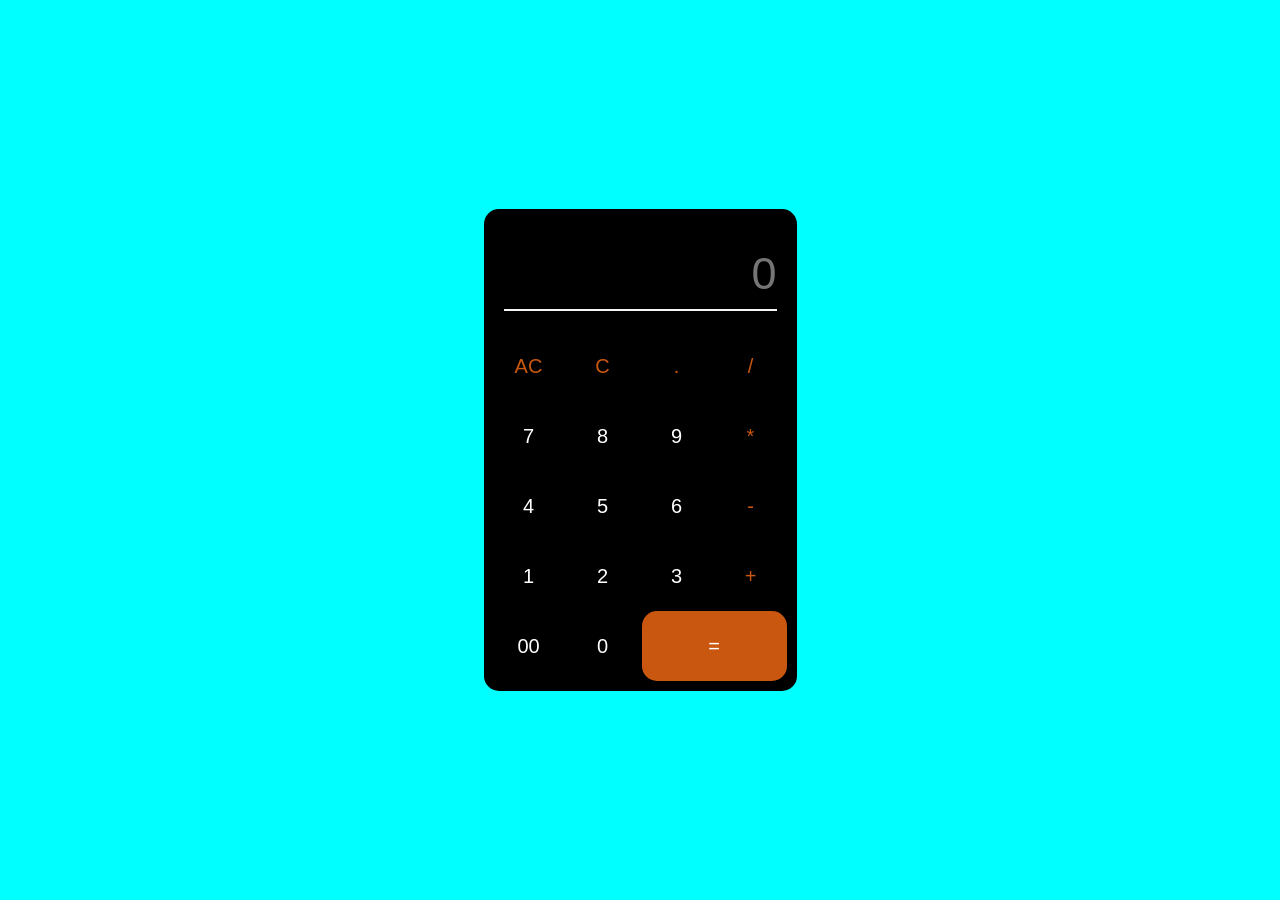
<file: OIBSIP_task1/index.html>
<html lang="en">
<head>
    <title>Calculator</title>
<link rel="stylesheet" href="style.css" type="text/css">
</head>
<body>
    
    <div class="container">
    <div class="calculator">
        <form>
            <div class="entry">
            <input type="text" name="num" placeholder="0">
            </div>
       
       <div class="one">
       <input type="button"  class="op" value="AC" onclick ="num.value =' '">
     <input type="button" class="op" value="C"  onclick ="num.value = num.value.toString().slice(0,-1)">
    <input type="button" class="op" value="."onclick ="num.value +='.'">
       <input type="button" class="op" value="/" onclick ="num.value +='/'">
       </div>
       <div class="one">
        <input type="button" value="7" onclick = "num.value +='7'">
        <input type="button" value="8" onclick ="num.value +='8'">
        <input type="button" value="9" onclick ="num.value +='9'">
        <input type="button" value="*" class="op" onclick ="num.value +='*'">
        </div>
        <div class="one">
        <input type="button" value="4" onclick ="num.value +='4'">
        <input type="button" value="5" onclick ="num.value +='5'">
        <input type="button" value="6" onclick ="num.value +='6'">
        <input type="button" value="-" class="op" onclick ="num.value +='-'">
        </div >
        <div class="number">
        <input type="button" value="1"onclick ="num.value +='1'">
        <input type="button" value="2"onclick ="num.value +='2'">
        <input type="button" value="3"onclick ="num.value +='3'">
        <input type="button" class="op" value="+"onclick ="num.value +='+'">
        </div>
        <div class="one">
            <input type="button" value="00" onclick ="num.value +='00'">
            <input type="button" value="0"onclick ="num.value +='0'">
            <input type="button" value="=" class="equal" onclick="num.value=eval(num.value)" >
            </div>
              
    
</form>
    </div>
</body>
</html>
</file>
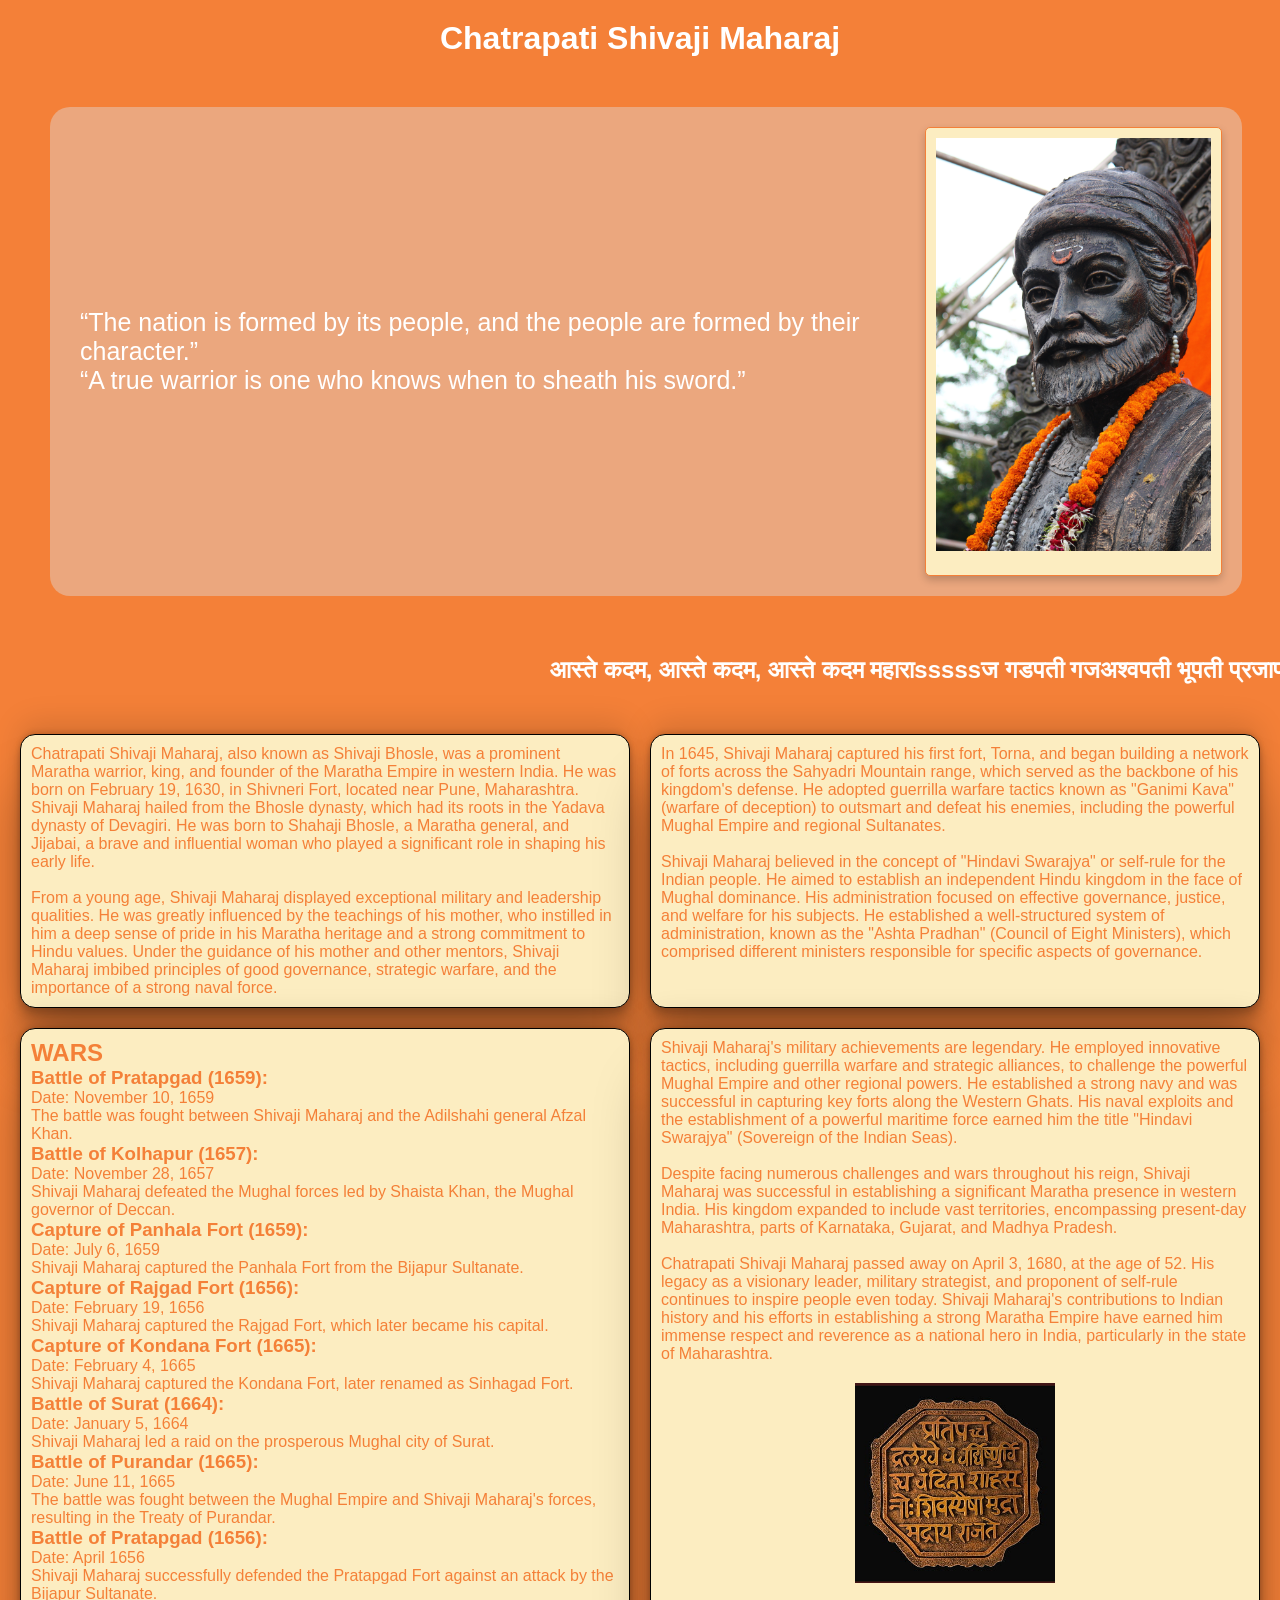
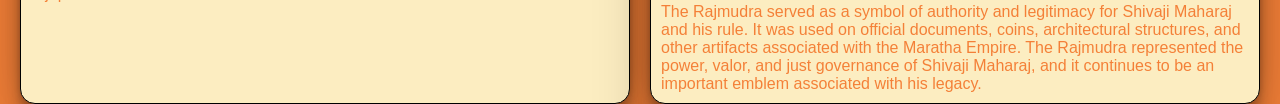
<file: OIBSIP_task2/index.html>
<!DOCTYPE html>
<html lang="en">

    <head>
        <meta charset="UTF-8">
        <meta name="viewport" content="width=device-width, initial-scale=1.0">
        <title>Tribute Page</title>
        <link rel="stylesheet" href="style.css">
    </head>

    <body>
        <header>
            <h1>Chatrapati Shivaji Maharaj</h1>
        </header>
        <div class="container">
            <section id="quote">
                <p>“The nation is formed by its people, and the people are
                    formed by their character.”</p>
                <p>“A true warrior is one who knows when to sheath his sword.”</p>
            </section>
            <section id="image">
                <div class="card" onmouseover="showContent()"
                    onmouseout="hideContent()">
                    <img src="maharaj.jpg" alt="Maharaj">
                    <div class="card-content">
                        <div class="content" id="content">
                            maharaj
                        </div>
                    </div>
                </div>
            </section>
        </div>
        <marquee>
            <h2>आस्ते कदम, आस्ते कदम, आस्ते कदम महाराsssssज गडपती गजअश्वपती
                भूपती प्रजापती सुवर्णरत्नश्रीपती अष्टवधानजागृत
                अष्टप्रधानवेष्टित न्यायालंकारमंडित शस्त्रास्त्रशास्त्रपारंगत
                राजनितिधुरंधर प्रौढप्रतापपुरंदर
                क्षत्रियकुलावतंस सिंहासनाधिश्वर महाराजाधिराज राजाशिवछत्रपती
                महाराजांचा विजय असो.</h2>
        </marquee>
        <div class="maharaj">
            <section id="bio">
                <div id="1">
                    <p>
                        Chatrapati Shivaji Maharaj, also known as Shivaji
                        Bhosle, was a prominent Maratha warrior, king, and
                        founder of
                        the Maratha Empire in western India. He was born on
                        February 19, 1630, in Shivneri Fort, located near Pune,
                        Maharashtra. Shivaji Maharaj hailed from the Bhosle
                        dynasty, which had its roots in the Yadava dynasty of
                        Devagiri. He was born to Shahaji Bhosle, a Maratha
                        general, and Jijabai, a brave and influential woman who
                        played a significant role in shaping his early life.
                    </p>
                    <br>
                    <p>
                        From a young age, Shivaji Maharaj displayed exceptional
                        military and leadership qualities. He was greatly
                        influenced by the teachings of his mother, who instilled
                        in him a deep sense of pride in his Maratha heritage
                        and a strong commitment to Hindu values. Under the
                        guidance of his mother and other mentors, Shivaji
                        Maharaj
                        imbibed principles of good governance, strategic
                        warfare, and the importance of a strong naval force.
                    </p>
                </div>
                <div id="2">
                    <p>
                        In 1645, Shivaji Maharaj captured his first fort, Torna,
                        and began building a network of forts across the
                        Sahyadri Mountain range, which served as the backbone of
                        his kingdom's defense. He adopted guerrilla warfare
                        tactics known as "Ganimi Kava" (warfare of deception) to
                        outsmart and defeat his enemies, including the powerful
                        Mughal Empire and regional Sultanates.
                    </p>
                    <br>
                    <p>
                        Shivaji Maharaj believed in the concept of
                        "Hindavi Swarajya" or self-rule for the Indian people.
                        He aimed to
                        establish an independent Hindu kingdom in the face of
                        Mughal dominance. His administration focused on
                        effective
                        governance, justice, and welfare for his subjects. He
                        established a well-structured system of administration,
                        known as the "Ashta Pradhan" (Council of Eight
                        Ministers), which comprised different ministers
                        responsible for
                        specific aspects of governance.
                    </p>
                </div>
                <div id="3">
                    <h2>WARS</h2>
                    <div class="battle">
                        <h3>Battle of Pratapgad (1659):</h3>
                        <p>Date: November 10, 1659</p>
                        <p>The battle was fought between Shivaji Maharaj and the
                            Adilshahi general Afzal Khan.</p>
                    </div>
                    <div class="battle">
                        <h3>Battle of Kolhapur (1657):</h3>
                        <p>Date: November 28, 1657</p>
                        <p>Shivaji Maharaj defeated the Mughal forces led by
                            Shaista Khan, the Mughal governor of Deccan.</p>
                    </div>
                    <div class="battle">
                        <h3>Capture of Panhala Fort (1659):</h3>
                        <p>Date: July 6, 1659</p>
                        <p>Shivaji Maharaj captured the Panhala Fort from the
                            Bijapur Sultanate.</p>
                    </div>
                    <div class="battle">
                        <h3>Capture of Rajgad Fort (1656):</h3>
                        <p>Date: February 19, 1656</p>
                        <p>Shivaji Maharaj captured the Rajgad Fort, which later
                            became his capital.</p>
                    </div>
                    <div class="battle">
                        <h3>Capture of Kondana Fort (1665):</h3>
                        <p>Date: February 4, 1665</p>
                        <p>Shivaji Maharaj captured the Kondana Fort, later
                            renamed as Sinhagad Fort.</p>
                    </div>
                    <div class="battle">
                        <h3>Battle of Surat (1664):</h3>
                        <p>Date: January 5, 1664</p>
                        <p>Shivaji Maharaj led a raid on the prosperous Mughal
                            city of Surat.</p>
                    </div>
                    <div class="battle">
                        <h3>Battle of Purandar (1665):</h3>
                        <p>Date: June 11, 1665</p>
                        <p>The battle was fought between the Mughal Empire and
                            Shivaji Maharaj's forces, resulting in the Treaty of
                            Purandar.</p>
                    </div>
                    <div class="battle">
                        <h3>Battle of Pratapgad (1656):</h3>
                        <p>Date: April 1656</p>
                        <p>Shivaji Maharaj successfully defended the Pratapgad
                            Fort against an attack by the Bijapur Sultanate.</p>
                    </div>
                </div>
                <div id="four">
                    <p>Shivaji Maharaj's military achievements are legendary. He
                        employed innovative tactics, including guerrilla
                        warfare and strategic alliances, to challenge the
                        powerful Mughal Empire and other regional powers. He
                        established a strong navy and was successful in
                        capturing key forts along the Western Ghats. His naval
                        exploits and the establishment of a powerful maritime
                        force earned him the title "Hindavi Swarajya"
                        (Sovereign of the Indian Seas).</p>
                    <br>
                    <p>
                        Despite facing numerous challenges and wars throughout
                        his reign, Shivaji Maharaj was successful in
                        establishing a significant Maratha presence in western
                        India. His kingdom expanded to include vast
                        territories, encompassing present-day Maharashtra, parts
                        of Karnataka, Gujarat, and Madhya Pradesh.
                    </p>
                    <br>
                    <p>
                        Chatrapati Shivaji Maharaj passed away on April 3, 1680,
                        at the age of 52. His legacy as a visionary leader,
                        military strategist, and proponent of self-rule
                        continues to inspire people even today. Shivaji Maharaj's
                        contributions to Indian history and his efforts in
                        establishing a strong Maratha Empire have earned him
                        immense respect and reverence as a national hero in
                        India, particularly in the state of Maharashtra.
                    </p>
                    <div class="rajmudra">
                        <img src="rajmudra.jpg" alt="Rajmudra Image">
                    </div>
                    <p>The Rajmudra served as a symbol of authority and
                        legitimacy for Shivaji Maharaj and his rule. It was used
                        on
                        official documents, coins, architectural structures, and
                        other artifacts associated with the Maratha Empire.
                        The Rajmudra represented the power, valor, and just
                        governance of Shivaji Maharaj, and it continues to be an
                        important emblem associated with his legacy.</p>
                </div>
            </section>
        </div>

        <script>
    function showContent() {
      document.getElementById("content").style.display = "block";
    }

    function hideContent() {
      document.getElementById("content").style.display = "none";
    }
  </script>
    </body>

</html>
</file>
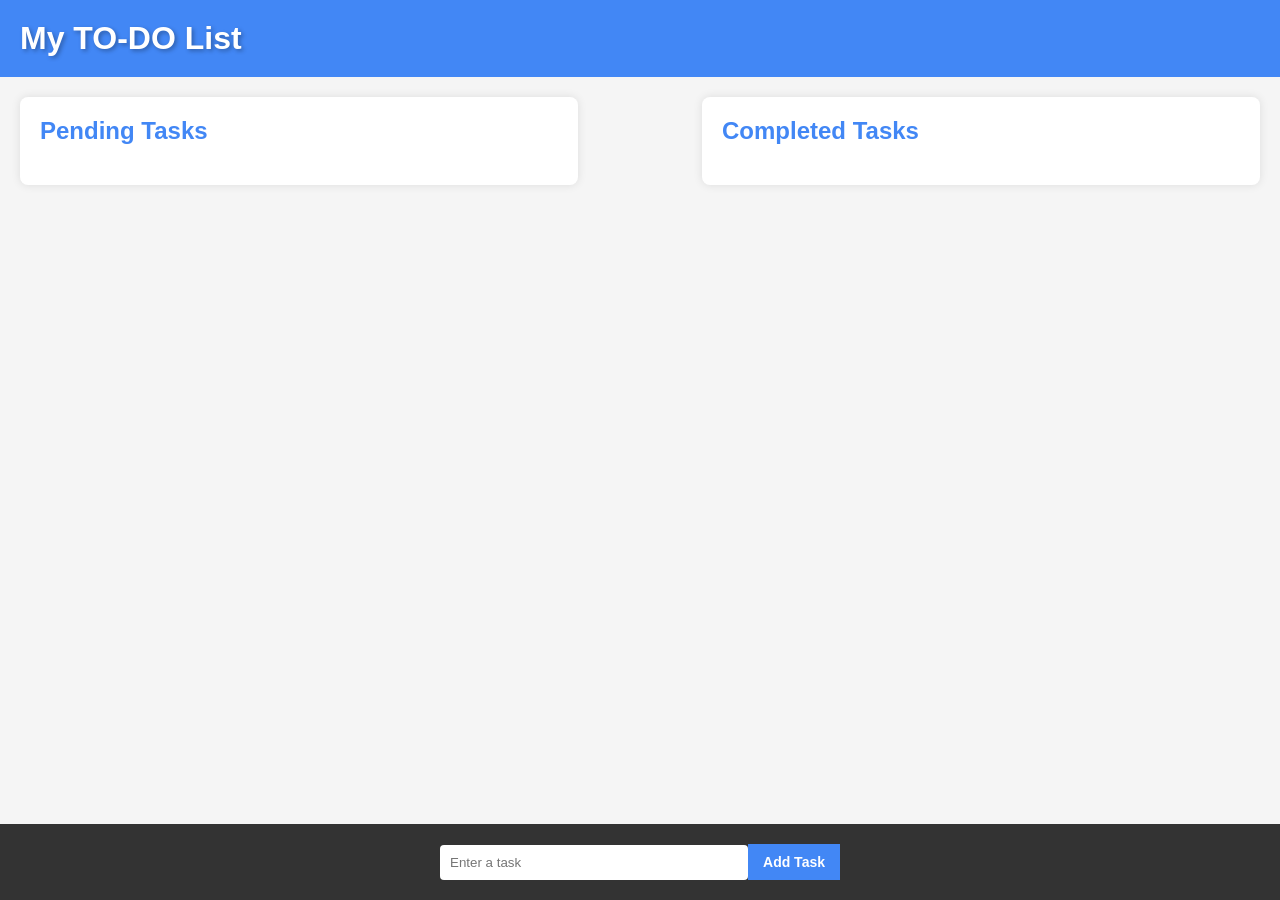
<file: OIBSIP_task3/index.html>
<!DOCTYPE html>
<html>
<head>
  <title>My TO-DO List</title>
  <link rel="stylesheet" type="text/css" href="style.css">
</head>
<body>
  <div class="container">
    <header>
      <h1>My TO-DO List</h1>
    </header>

    <main>
      <section class="task-section">
        <h2>Pending Tasks</h2>
        <ul id="pending-tasks"></ul>
      </section>

      <section class="task-section">
        <h2>Completed Tasks</h2>
        <ul id="completed-tasks"></ul>
      </section>
    </main>

    <footer>
      <form id="add-task-form">
        <input type="text" id="task-input" placeholder="Enter a task">
        <button type="submit">Add Task</button>
      </form>
    </footer>
  </div>

  <script src="script.js"></script>
</body>
</html>
</file>
<file: OIBSIP_task1/style.css>
* {
    margin: 0;
    padding: 0;
    box-sizing: border-box;
  }
    
  body {
    position: absolute;
    overflow: hidden;
  }
  
  .container {
    width: 100%;
    height: 100vh;
    background-color: aqua;
    display: flex;
    justify-content: center;
    align-items: center;
    position: fixed;
  }
  
  .calculator {
    background-color: #000;
    padding: 10px;
    border-radius: 15px;
    position: fixed;
    overflow: hidden;
  }
  
  .calculator form input {
    border: 0;
    outline: 0;
    width: 70px;
    height: 70px;
    cursor: pointer;
    background: transparent;
    font-size: 20px;
    color: #fff;
  }
  
  .calculator form input:hover {
    color: #ef5400;
    transform: scale(0.9);
    transition: transform 0s ease-in-out;
  }
  
  form input.equal {
    width: 145px;
    border-radius: 15px;
    background-color: #c9570f;
  }
  
  form .entry {
    display: flex;
    justify-content: flex-end;
    margin: 20px 10px;
    border-bottom: 2px solid whitesmoke;
    pointer-events: none;
  }
  form .entry input {
    text-align: right;
    flex: 1;
    font-size: 45px;
  }
  
  .calculator form input.op {
    color: #c9570f;
  }
  
  form input.equal:hover {
    color: #ff0000;
  }
  
  form .one {
    border-radius: 50%;
  }
</file>
<file: OIBSIP_task2/style.css>
* {
  margin: 0;
  padding: 0;
}

body {
  font-family: sans-serif;
  display: flex-box;
  justify-content: center;
  align-items: center;
  background-color: #f48038;
  color: white;
  position: absolute;
  -ms-overflow-style: none;
}

header {
  display: flex;
  justify-content: center;
  margin: 20px 0;
}

.container {
  width: 90%;
  margin: 50px;
  padding: 20px;
  display: flex;
  justify-content: center;
  align-items: center;
  background-color: #eba77e;
  border-radius: 20px;
}

#quote {
  font-size: 25px;
  padding: 0 10px;
}

#image {
  text-align: center;
}

.card {
  display: inline-block;
  border: 1px solid #f48038;
  border-radius: 5px;
  padding: 10px;
  box-shadow: 0 4px 8px rgba(0, 0, 0, 0.2);
  background-color: #fcedc1;
  position: relative;
}

.card img {
  max-width: 100%;
  max-height: 50vh;
  margin-bottom: 10px;
}

.card-content {
  color: #f48038;
  display: none;
  position: absolute;
  top: 0;
  left: 0;
  width: 100%;
  height: 100%;
  padding: 10px;
  background-color: rgba(0, 0, 0, 0.5);
  border-radius: 5px;
  box-sizing: border-box;
}

.card-content .content {
  display: flex;
  justify-content: center;
  align-items: center;
  height: 100%;
  color: white;
}

.maharaj {
  display: flex;
  justify-content: center;
  margin: 20px 20px;
}

#bio {
  width: 100%;
  height: 400px;
  display: grid;
  grid-template-columns: repeat(2, 1fr);
  grid-gap: 20px;
  margin-top: 20px;
}

#bio>div {
  border: 1px solid black;
  padding: 10px;
  background-color: #fcedc1;
  color: #f48038;
  border-radius: 15px;
  box-shadow: rgba(0, 0, 0, 0.25) 0px 54px 55px, rgba(0, 0, 0, 0.12) 0px -12px 30px, rgba(0, 0, 0, 0.12) 0px 4px 6px,
    rgba(0, 0, 0, 0.17) 0px 12px 13px, rgba(0, 0, 0, 0.09) 0px -3px 5px;
}

#bio>div:hover {
  transform: scale(1.05);
  transition: transform 1s ease-out;
  box-shadow: -1px 1px 42px 10px rgba(255, 136, 0, 0.75);
}
.rajmudra{
  display: flex;
  justify-content: center;
  margin: 10px;
  padding: 10px;
  width: 200px;
  height: 200px;
}
#four {
  display: flex;
  flex-direction: column;
  align-items: center;
  justify-content: center;
}
.rajmudra img {
  width: 200px;
  display: block;
  margin: 0 auto;
}
marquee {
  display: flex;
  justify-content: center;
  align-items: center;
  background-color: #f48038;
  padding: 10px;
  color: white;
}
.marquee h2 {
  font-size: 20px;
  animation: marquee 20s linear infinite;}
</file>
<file: OIBSIP_task3/style.css>
* {
    box-sizing: border-box;
  }
  
  body {
    margin: 0; 
    padding: 0;
    font-family: Arial, sans-serif;
    background-color: #f5f5f5;
  }
  
  .container {
    display: flex;
    flex-direction: column;
    min-height: 100vh;
  }
  
  header {
    background-color: #4287f5;
    padding: 20px;
    color: #fff;
  }
  
  h1 {
    margin: 0;
    font-size: 32px;
    text-shadow: 2px 2px 4px rgba(0, 0, 0, 0.3);
  }
  
  main {
    flex-grow: 1;
    padding: 20px;
    display: flex;
    justify-content: space-between;
    align-items: flex-start;
  }
  
  .task-section {
    flex-basis: 45%;
    background-color: #fff;
    padding: 20px;
    border-radius: 8px;
    box-shadow: 0px 0px 10px rgba(0, 0, 0, 0.1);
  }
  
  h2 {
    margin-top: 0;
    font-size: 24px;
    color: #4287f5;
  }
  
  ul {
    list-style-type: none;
    padding: 0;
    margin: 0;
  }
  
  li {
    margin-bottom: 10px;
    padding: 15px;
    background-color: #f5f5f5;
    border-radius: 4px;
    position: relative;
    color: #333;
    box-shadow: 0px 0px 8px rgba(0, 0, 0, 0.1);
    transition: background-color 0.3s;
    cursor: pointer;
  }
  
  li.completed {
    background-color: #e0e0e0;
    color: #888;
  }
  
  li span.task {
    display: inline-block;
    width: 80%;
  }
  
  li span.timestamp {
    display: inline-block;
    width: 20%;
    text-align: right;
    font-size: 12px;
    color: #888;
  }
  
  li:hover {
    background-color: #e9e9e9;
  }
  
  li button {
    position: absolute;
    top: 50%;
    transform: translateY(-50%);
    font-size: 12px;
    background-color: #f44336;
    color: #fff;
    border: none;
    border-radius: 4px;
    cursor: pointer;
    transition: background-color 0.3s;
  }
  
  li button.complete {
    right: 45px;
    padding: 5px 10px;
    background-color: #4caf50;
  }
  
  li button.delete {
    right: 10px;
    margin-top: 5px;
    margin-left: 15px;
    padding: 5px 10px;
    background-color: #f44336;
  }
  
  li button:hover {
    background-color: #f44336;
  }
  
  li button.complete:hover {
    background-color: #45a049;
  }
  
  footer {
    background-color: #333;
    padding: 20px;
  }
  
  form {
    display: flex;
    align-items: center;
    max-width: 400px;
    margin: 0 auto;
  }
  
  input[type="text"] {
    flex: 1;
    padding: 10px;
    border: none;
    border-radius: 4px;
  }
  
  button {
    padding: 10px 15px;
    border: none;
    background-color: #4287f5;
    color: #fff;
    font-size: 14px;
    font-weight: bold;
    cursor: pointer;
    transition: background-color 0.3s;
  }
  
  button:hover {
    background-color: #316fd9;
  }
  
  @media only screen and (max-width: 768px) {
    main {
      flex-direction: column;
      align-items: center;
    }
  
    .task-section {
      flex-basis: 100%;
      margin-bottom: 20px;
    }
  }
  li {

    display: flex;
    align-items: center;
  }
  
  li span.task {
     width: 70%;
  }
  
  li button {
  
    margin-left: 10px;
  }
</file>
